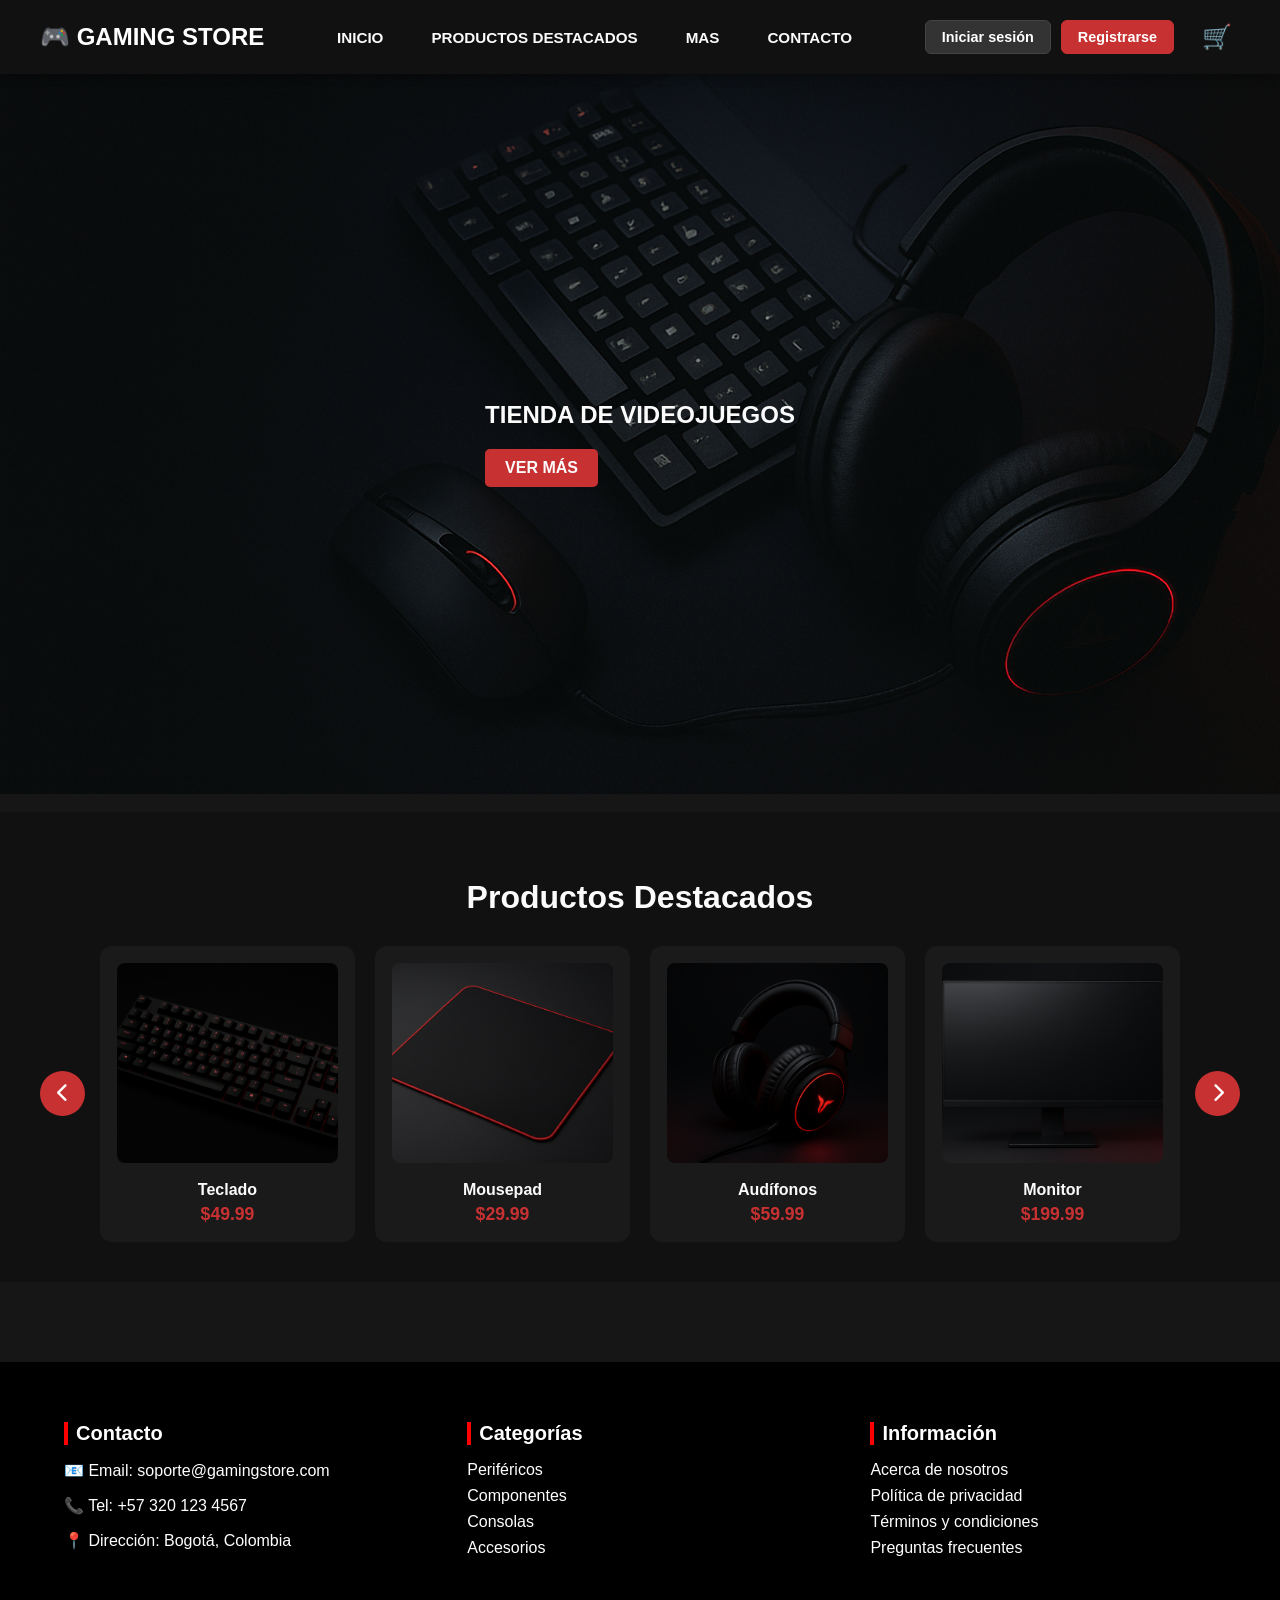
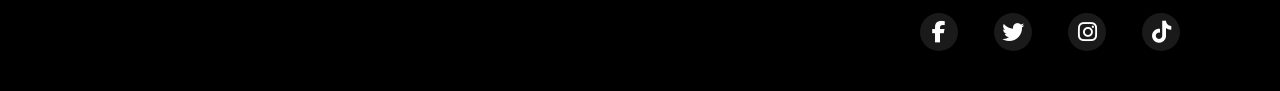
<file: index.html>
<!DOCTYPE html>
<html lang="es">
<head>
    <meta charset="UTF-8">
    <meta name="viewport" content="width=device-width, initial-scale=1.0">
    <title>GamingStore</title>

    <!-- FAVICON -->
    <link rel="icon" type="image/svg+xml" href="src/img/logo_gamer.svg">

    <!-- ICONOS -->
    <link rel="stylesheet" href="https://cdnjs.cloudflare.com/ajax/libs/font-awesome/6.5.0/css/all.min.css">

    <!-- CSS -->
    <link rel="stylesheet" href="src/css/style.css">
</head>


<body>

<!-- 🔵 HEADER GLOBAL -->
<header class="main-header">

  <!-- Logo -->
  <div class="logo">🎮 GAMING STORE</div>

  <!-- Botón menú hamburguesa -->
  <button class="menu-toggle" id="menuToggle">☰</button>

  <!-- Navegación -->
  <nav id="mainNav">
    <a href="index.html"><strong>INICIO</strong></a>
    <a href="index.html#productos"><strong>PRODUCTOS DESTACADOS</strong></a>
    <a href="ver_mas.html"><strong>MAS</strong></a>
    <a href="#pie"><strong>CONTACTO</strong></a>
  </nav>

  <!-- LADO DERECHO DEL HEADER -->
  <div class="header-icons">

    <!-- BOTONES LOGIN/REGISTER -->
    <div class="user-actions" id="authButtons">
      <a href="login.html" id="loginBtn" class="btn-login">Iniciar sesión</a>
      <a href="signup.html" id="registerBtn" class="btn-register">Registrarse</a>
    </div>

    <!-- ICONO DE USUARIO (cuando hay sesión) -->
    <div id="userIcon" class="user-icon" style="display:none;">
      <img src="src/img/usuario.png" alt="Usuario" id="userMenuBtn" title="Menú de usuario">

      <!-- MENÚ DESPLEGABLE -->
      <div id="userMenu" class="user-menu">
        <p id="userName">👤 Usuario</p>
        <a href="#" id="configuracionBtn">⚙️ Configuración</a>
        <a href="mis_compras.html" id="comprasBtn">🛒 Mis compras</a>
        <a href="favoritos.html" id="favoritosBtn">⭐ Favoritos</a>
        <hr>
        <a href="#" id="logoutBtn">🚪 Cerrar sesión</a>
      </div>
    </div>

    <!-- CARRITO -->
    <a href="carrito.html"><button class="btn-icon cart-icon">🛒</button></a>

  </div>
</header>

<!-- MODAL CONFIGURACIÓN -->
<div id="configModal" class="modal">
  <div class="modal-content">
    <h2>⚙️ Configuración de cuenta</h2>

    <div class="config-info">
      <p><strong>Nombre:</strong> <span id="confName"></span></p>
      <p><strong>Email:</strong> <span id="confEmail"></span></p>
      <p><strong>Estado:</strong> <span id="confStatus">Activo ✅</span></p>
    </div>

    <hr>

    <div class="config-actions">
      <button id="changePasswordBtn">🔒 Cambiar contraseña</button>
      <button id="closeConfigBtn">Cerrar</button>
    </div>
  </div>
</div>

<!-- MODAL CAMBIAR CONTRASEÑA (INDEPENDIENTE) -->
<div id="passwordModal" class="modal">
  <div class="modal-content password-box">
    <h2>🔒 Cambiar contraseña</h2>

    <label>Contraseña actual</label>
    <input type="password" id="oldPass">

    <label>Nueva contraseña</label>
    <input type="password" id="newPass">

    <label>Repetir nueva contraseña</label>
    <input type="password" id="repeatNewPass">

    <div class="config-actions">
      <button id="savePassBtn">Guardar</button>
      <button id="closePassBtn">Cancelar</button>
    </div>

  </div>
</div>


<!-- Banner -->
<section class="hero">
  <img src="src/img/banner.png" alt="Fondo tienda de videojuegos" class="hero-bg">
  <div class="hero-content">
    <h2>TIENDA DE VIDEOJUEGOS</h2>
    <a href="ver_mas.html" class="btn-rojo">VER MÁS</a>
  </div>
</section>

<br>

<section id="productos" class="carousel-section">
  <h2>Productos Destacados</h2>
  <div class="carousel-wrapper">
    <button class="carousel-arrow carousel-arrow-left" aria-label="Anterior">
      <i class="fas fa-chevron-left"></i>
    </button>
    <div class="carousel-container">
      <div class="carousel-slide">
        <a href="detalle.html?id=teclado" class="product-card">
          <img src="src/img/teclado.png" alt="Teclado">
          <p>Teclado</p>
          <span>$49.99</span>
        </a>
        <a href="detalle.html?id=mousepad" class="product-card">
          <img src="src/img/mousepad.png" alt="Mousepad">
          <p>Mousepad</p>
          <span>$29.99</span>
        </a>
        <a href="detalle.html?id=audifonos" class="product-card">
          <img src="src/img/audifonos.png" alt="Audífonos">
          <p>Audífonos</p>
          <span>$59.99</span>
        </a>
        <a href="detalle.html?id=monitor" class="product-card">
          <img src="src/img/monitor.png" alt="Monitor">
          <p>Monitor</p>
          <span>$199.99</span>
        </a>
      </div>
      <div class="carousel-slide">
        <a href="detalle.html?id=silla" class="product-card">
          <img src="src/img/silla.png" alt="Silla Gamer">
          <p>Silla Gamer</p>
          <span>$149.99</span>
        </a>
        <a href="detalle.html?id=mouse" class="product-card">
          <img src="src/img/mouse.png" alt="Mouse">
          <p>Mouse</p>
          <span>$9.99</span>
        </a>
        <a href="detalle.html?id=microfono" class="product-card">
          <img src="src/img/microfono.png" alt="Micrófono">
          <p>Micrófono</p>
          <span>$79.99</span>
        </a>
        <a href="detalle.html?id=webcam" class="product-card">
          <img src="src/img/webcam.png" alt="Webcam">
          <p>Webcam</p>
          <span>$69.99</span>
        </a>
      </div>
    </div>
    <button class="carousel-arrow carousel-arrow-right" aria-label="Siguiente">
      <i class="fas fa-chevron-right"></i>
    </button>
  </div>
</section>


<!-- Footer -->
<footer id="pie" class="footer">
  <div class="footer-container">

    <div class="footer-col">
      <h3>Contacto</h3>
      <p>📧 Email: soporte@gamingstore.com</p>
      <p>📞 Tel: +57 320 123 4567</p>
      <p>📍 Dirección: Bogotá, Colombia</p>
    </div>

    <div class="footer-col center">
      <h3>Categorías</h3>
      <ul>
        <li><a href="#">Periféricos</a></li>
        <li><a href="#">Componentes</a></li>
        <li><a href="#">Consolas</a></li>
        <li><a href="#">Accesorios</a></li>
      </ul>
    </div>

    <div class="footer-col right">
      <h3>Información</h3>
      <ul>
        <li><a href="#">Acerca de nosotros</a></li>
        <li><a href="#">Política de privacidad</a></li>
        <li><a href="#">Términos y condiciones</a></li>
        <li><a href="#">Preguntas frecuentes</a></li>
      </ul>
    </div>

  </div>

  <div class="footer-social">
    <a href="#"><i class="fab fa-facebook-f"></i></a>
    <a href="#"><i class="fab fa-twitter"></i></a>
    <a href="#"><i class="fab fa-instagram"></i></a>
    <a href="#"><i class="fab fa-tiktok"></i></a>
  </div>
</footer>

<!-- JS -->
<script src="src/js/validations.js"></script>
<script src="src/js/notifications.js"></script>
<script src="src/js/script.js"></script>
<script src="src/js/galeria.js"></script>
<script src="src/js/auth.js"></script>
<script src="src/js/favorito.js"></script>

</body>
</html>
</file>
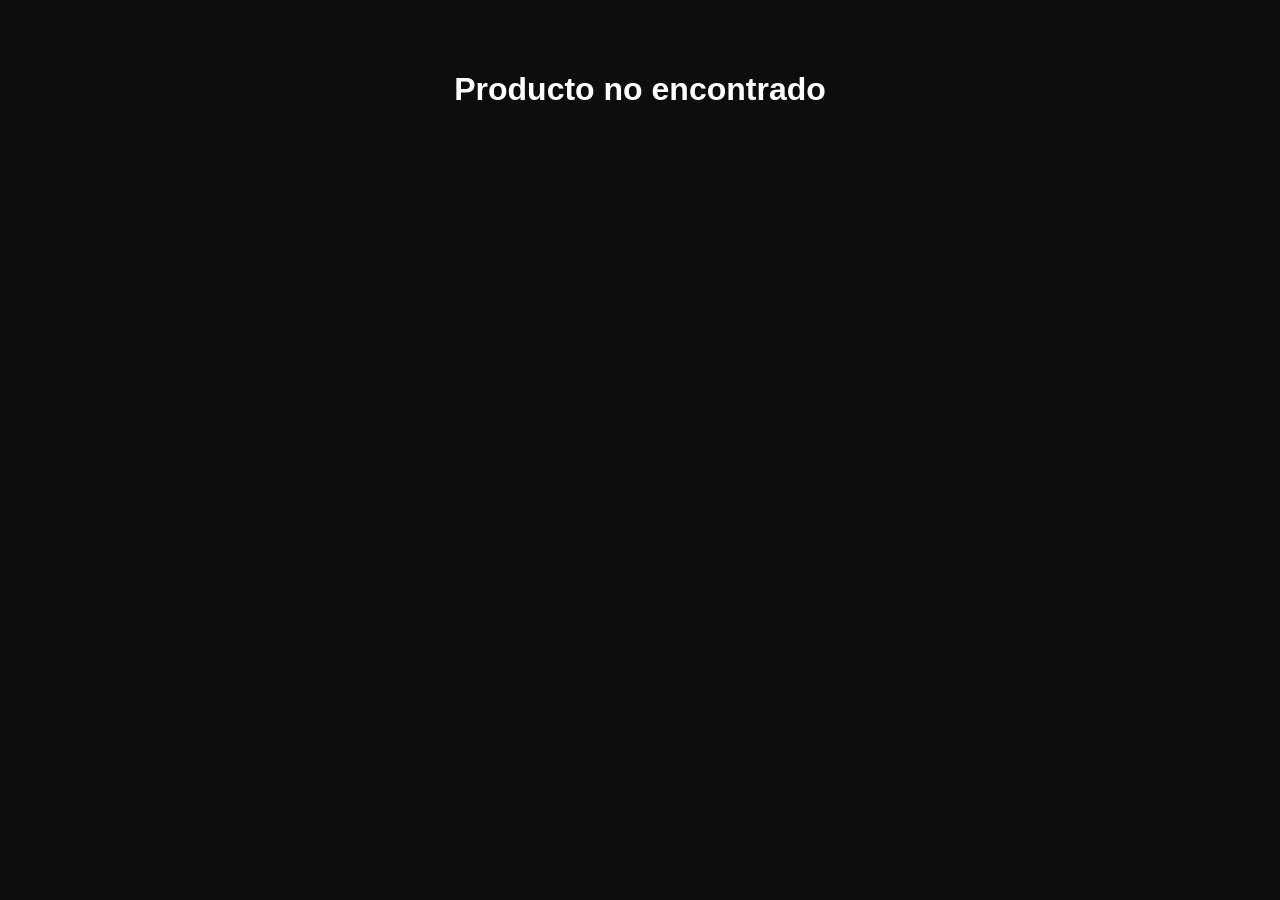
<file: detalle.html>
<!DOCTYPE html>
<html lang="es">
<head>
  <meta charset="UTF-8">
  <meta name="viewport" content="width=device-width, initial-scale=1.0">
  <title>Detalles del producto</title>
  <link rel="icon" type="image/svg+xml" href="src/img/logo_gamer.svg">
   <link rel="stylesheet" href="https://cdnjs.cloudflare.com/ajax/libs/font-awesome/6.5.0/css/all.min.css">
  <link rel="stylesheet" href="src/css/style.css">
  <link rel="stylesheet" href="src/css/detalle.css">
</head>
<body>

<header class="main-header">

  <!-- Logo -->
  <div class="logo">🎮 GAMING STORE</div>

  <!-- Botón menú hamburguesa -->
  <button class="menu-toggle" id="menuToggle">☰</button>

  <!-- Navegación -->
  <nav id="mainNav">
    <a href="index.html"><strong>INICIO</strong></a>
    <a href="index.html#productos"><strong>PRODUCTOS DESTACADOS</strong></a>
    <a href="ver_mas.html"><strong>MAS</strong></a>
    <a href="#pie"><strong>CONTACTO</strong></a>
  </nav>

  <!-- LADO DERECHO DEL HEADER -->
  <div class="header-icons">

    <!-- BOTONES LOGIN/REGISTER -->
    <div class="user-actions" id="authButtons">
      <a href="login.html" id="loginBtn" class="btn-login">Iniciar sesión</a>
      <a href="signup.html" id="registerBtn" class="btn-register">Registrarse</a>
    </div>

    <!-- ICONO DE USUARIO (cuando hay sesión) -->
    <div id="userIcon" class="user-icon" style="display:none;">
      <img src="src/img/usuario.png" alt="Usuario" id="userMenuBtn" title="Menú de usuario">

      <!-- MENÚ DESPLEGABLE -->
      <div id="userMenu" class="user-menu">
        <p id="userName">👤 Usuario</p>
        <a href="#" id="configuracionBtn">⚙️ Configuración</a>
        <a href="mis_compras.html" id="comprasBtn">🛒 Mis compras</a>
        <a href="favoritos.html" id="favoritosBtn">⭐ Favoritos</a>
        <hr>
        <a href="#" id="logoutBtn">🚪 Cerrar sesión</a>
      </div>
    </div>

    <!-- CARRITO -->
    <a href="carrito.html"><button class="btn-icon cart-icon">🛒</button></a>

  </div>
</header>

<!-- MODAL CONFIGURACIÓN -->
<div id="configModal" class="modal">
  <div class="modal-content">
    <h2>⚙️ Configuración de cuenta</h2>

    <div class="config-info">
      <p><strong>Nombre:</strong> <span id="confName"></span></p>
      <p><strong>Email:</strong> <span id="confEmail"></span></p>
      <p><strong>Estado:</strong> <span id="confStatus">Activo ✅</span></p>
    </div>

    <hr>

    <div class="config-actions">
      <button id="changePasswordBtn">🔒 Cambiar contraseña</button>
      <button id="closeConfigBtn">Cerrar</button>
    </div>
  </div>
</div>


</div>
<!-- MODAL CAMBIAR CONTRASEÑA (INDEPENDIENTE) -->
<div id="passwordModal" class="modal">
  <div class="modal-content password-box">
    <h2>🔒 Cambiar contraseña</h2>

    <label>Contraseña actual</label>
    <input type="password" id="oldPass">

    <label>Nueva contraseña</label>
    <input type="password" id="newPass">

    <label>Repetir nueva contraseña</label>
    <input type="password" id="repeatNewPass">

    <div class="config-actions">
      <button id="savePassBtn">Guardar</button>
      <button id="closePassBtn">Cancelar</button>
    </div>

  </div>
</div>



<!-- 🔥 NUEVO LAYOUT PROFESIONAL -->
<div class="detalle-layout">

  <!-- IMÁGENES -->
  <div class="detalle-img-area">
    <img id="producto-imagen" class="detalle-main-img">
  </div>

  <!-- INFO -->
  <div class="detalle-info-area">


    <button id="volverBtn" class="btn-volver">⬅ Volver</button>
    <!-- ⭐ BOTÓN FAVORITOS -->

    <button id="btnFavorito" class="btn-favorito">
    ⭐ Agregar a favoritos
    </button>

    <h1 id="producto-nombre" class="detalle-title"></h1>

    <p id="producto-precio" class="detalle-price"></p>

    <p id="producto-descripcion" class="detalle-desc"></p>

    <label for="color" class="label">
      Color 
      <span id="colorIndicator" class="color-indicator"></span>
    </label>
    <select id="color" class="color-selector">
      <option value="Negro">Negro</option>
      <option value="Rojo">Rojo</option>
      <option value="Azul">Azul</option>
      <option value="Morado">Morado</option>
    </select>

    <p class="envio">📦 Envío GRATIS a toda Colombia</p>

    <button id="adcarrito" class="btn-add-cart">
      Añadir al carrito 🛒
    </button>

  </div>
</div>

<!-- 🔻 SECCIONES INFERIORES -->
<section class="detalle-secciones">

<div class="sec-item">
  <h3>Descripción</h3>
  <p id="producto-descripcion-sec"></p>
</div>

  <div class="sec-item">
    <h3>Detalles</h3>
    <p>Materiales premium, diseño gamer y rendimiento óptimo.</p>
  </div>

  <div class="sec-item">
    <h3>Opiniones</h3>
    <p>⭐⭐⭐⭐☆ (234 valoraciones)</p>
  </div>
</section>
<!-- 🔥 RECOMENDADOS -->
<h2 class="reco-title">También te puede gustar</h2>

<div class="recomendados">

  <a href="detalle.html?id=monitor" class="reco-item">
    <img src="src/img/monitor.png" alt="Monitor">
    <p class="reco-nombre">Monitor Gamer</p>
    <span class="reco-precio">$199.99</span>
  </a>

  <a href="detalle.html?id=teclado" class="reco-item">
    <img src="src/img/teclado.png" alt="Teclado RGB">
    <p class="reco-nombre">Teclado RGB</p>
    <span class="reco-precio">$49.99</span>
  </a>

  <a href="detalle.html?id=audifonos" class="reco-item">
    <img src="src/img/audifonos.png" alt="Audífonos FX">
    <p class="reco-nombre">Audífonos FX</p>
    <span class="reco-precio">$59.99</span>
  </a>

</div>


<!-- Footer -->
<footer id="pie" class="footer">
  <div class="footer-container">

    <div class="footer-col">
      <h3>Contacto</h3>
      <p>📧 Email: soporte@gamingstore.com</p>
      <p>📞 Tel: +57 320 123 4567</p>
      <p>📍 Dirección: Bogotá, Colombia</p>
    </div>

    <div class="footer-col center">
      <h3>Categorías</h3>
      <ul>
        <li><a href="#">Periféricos</a></li>
        <li><a href="#">Componentes</a></li>
        <li><a href="#">Consolas</a></li>
        <li><a href="#">Accesorios</a></li>
      </ul>
    </div>

    <div class="footer-col right">
      <h3>Información</h3>
      <ul>
        <li><a href="#">Acerca de nosotros</a></li>
        <li><a href="#">Política de privacidad</a></li>
        <li><a href="#">Términos y condiciones</a></li>
        <li><a href="#">Preguntas frecuentes</a></li>
      </ul>
    </div>

  </div>

  <div class="footer-social">
    <a href="#"><i class="fab fa-facebook-f"></i></a>
    <a href="#"><i class="fab fa-twitter"></i></a>
    <a href="#"><i class="fab fa-instagram"></i></a>
    <a href="#"><i class="fab fa-tiktok"></i></a>
  </div>
</footer>
<script src="src/js/script.js"></script>
<script src="src/js/auth.js"></script>
<script src="src/js/detalle.js"></script>
<script src="src/js/favorito.js"></script>

</body>
</html>
</file>
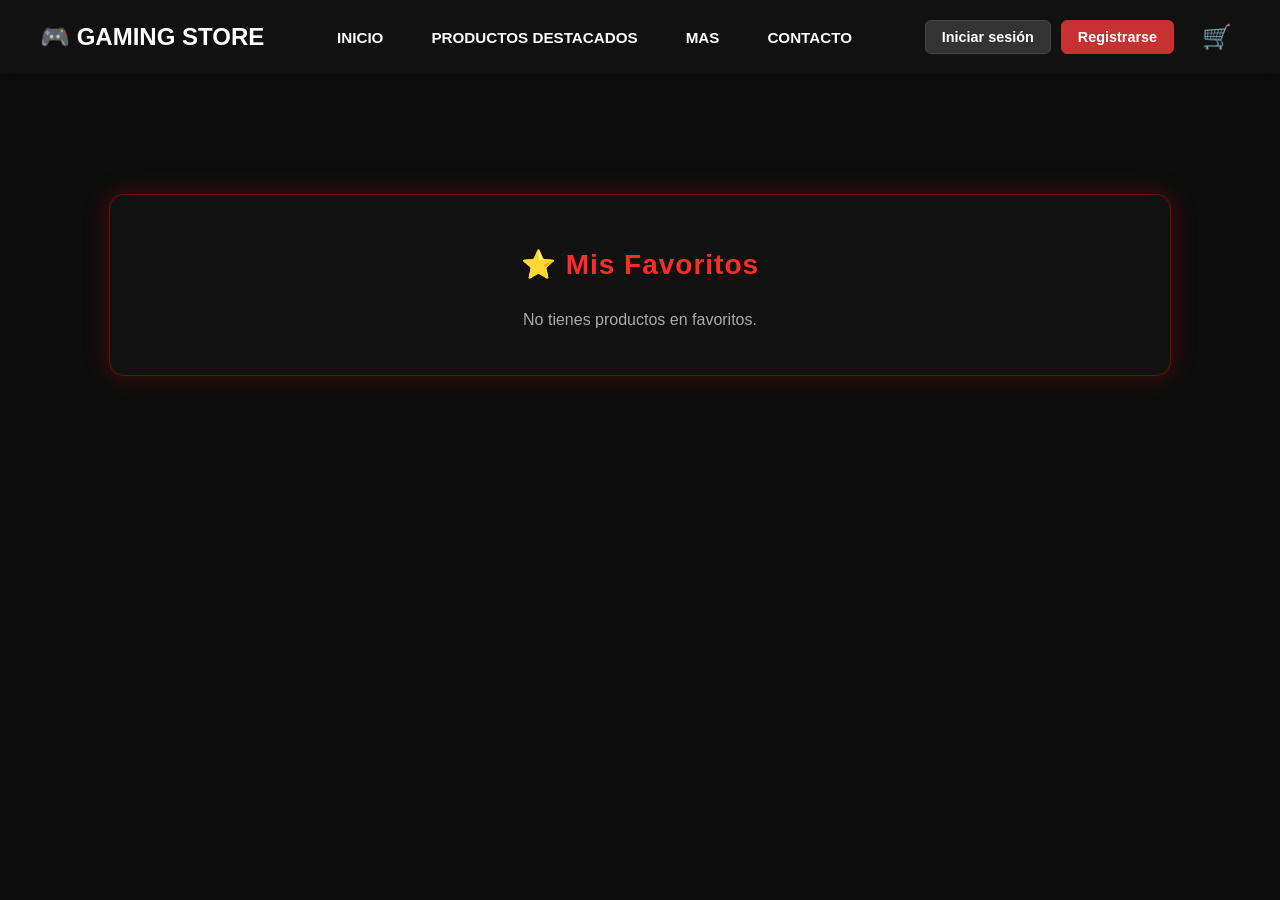
<file: favoritos.html>
<!DOCTYPE html>
<html lang="es">
<head>
    <meta charset="UTF-8">
    <meta name="viewport" content="width=device-width, initial-scale=1.0">
    <title>Favoritos</title>
    <link rel="icon" type="image/svg+xml" href="src/img/logo_gamer.svg">
    <link rel="stylesheet" href="src/css/style.css">
    <link rel="stylesheet" href="src/css/favorito.css">
</head>
<body>
<header class="main-header">

  <!-- Logo -->
  <div class="logo">🎮 GAMING STORE</div>

  <!-- Botón menú hamburguesa -->
  <button class="menu-toggle" id="menuToggle">☰</button>

  <!-- Navegación -->
  <nav id="mainNav">
    <a href="index.html"><strong>INICIO</strong></a>
    <a href="index.html#productos"><strong>PRODUCTOS DESTACADOS</strong></a>
    <a href="ver_mas.html"><strong>MAS</strong></a>
    <a href="#pie"><strong>CONTACTO</strong></a>
  </nav>

  <!-- LADO DERECHO DEL HEADER -->
  <div class="header-icons">

    <!-- BOTONES LOGIN/REGISTER -->
    <div class="user-actions" id="authButtons">
      <a href="login.html" id="loginBtn" class="btn-login">Iniciar sesión</a>
      <a href="signup.html" id="registerBtn" class="btn-register">Registrarse</a>
    </div>

    <!-- ICONO DE USUARIO (cuando hay sesión) -->
    <div id="userIcon" class="user-icon" style="display:none;">
      <img src="src/img/usuario.png" alt="Usuario" id="userMenuBtn" title="Menú de usuario">

      <!-- MENÚ DESPLEGABLE -->
      <div id="userMenu" class="user-menu">
        <p id="userName">👤 Usuario</p>
        <a href="#" id="configuracionBtn">⚙️ Configuración</a>
        <a href="mis_compras.html" id="comprasBtn">🛒 Mis compras</a>
        <a href="favoritos.html" id="favoritosBtn">⭐ Favoritos</a>
        <hr>
        <a href="#" id="logoutBtn">🚪 Cerrar sesión</a>
      </div>
    </div>

    <!-- CARRITO -->
    <a href="carrito.html"><button class="btn-icon cart-icon">🛒</button></a>

  </div>
</header>

<!-- MODAL CONFIGURACIÓN -->
<div id="configModal" class="modal">
  <div class="modal-content">
    <h2>⚙️ Configuración de cuenta</h2>

    <div class="config-info">
      <p><strong>Nombre:</strong> <span id="confName"></span></p>
      <p><strong>Email:</strong> <span id="confEmail"></span></p>
      <p><strong>Estado:</strong> <span id="confStatus">Activo ✅</span></p>
    </div>

    <hr>

    <div class="config-actions">
      <button id="changePasswordBtn">🔒 Cambiar contraseña</button>
      <button id="closeConfigBtn">Cerrar</button>
    </div>
  </div>
</div>

<!-- MODAL CAMBIAR CONTRASEÑA (INDEPENDIENTE) -->
<div id="passwordModal" class="modal">
  <div class="modal-content password-box">
    <h2>🔒 Cambiar contraseña</h2>

    <label>Contraseña actual</label>
    <input type="password" id="oldPass">

    <label>Nueva contraseña</label>
    <input type="password" id="newPass">

    <label>Repetir nueva contraseña</label>
    <input type="password" id="repeatNewPass">

    <div class="config-actions">
      <button id="savePassBtn">Guardar</button>
      <button id="closePassBtn">Cancelar</button>
    </div>

  </div>
</div>




<div class="favoritos">
    <h2>⭐ Mis Favoritos</h2>
    <div id="listaFavoritos"></div>
</div>
    <script src="src/js/script.js"></script>
    <script src="src/js/auth.js"></script>
    <script src="src/js/favoritos_lista.js"></script>
    <script src="src/js/favorito.js"></script>
</body>
</html>
</file>
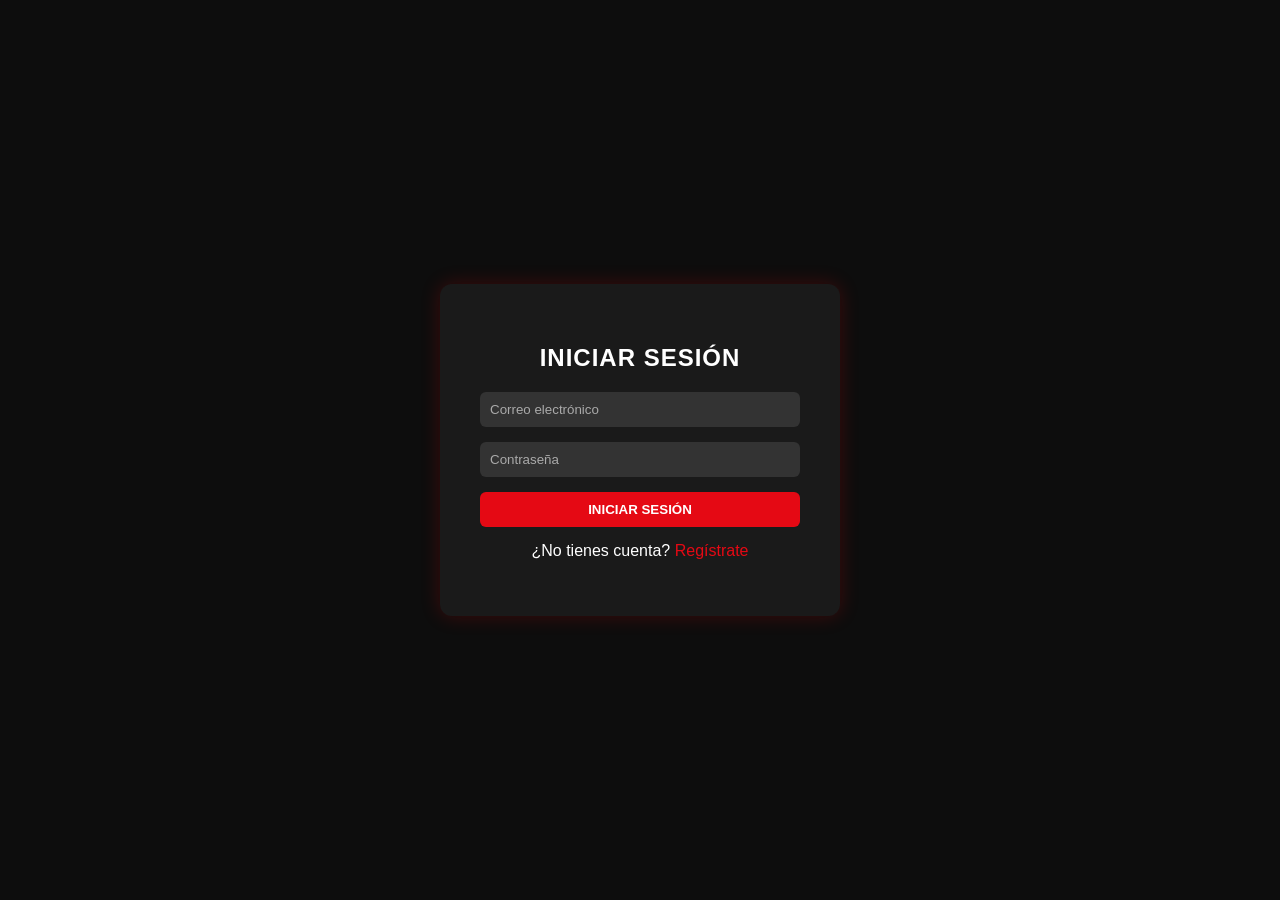
<file: login.html>
<!DOCTYPE html>
<html lang="es">
<head>
  <meta charset="UTF-8" />
  <meta name="viewport" content="width=device-width, initial-scale=1.0" />
  <title>Iniciar Sesión - Gaming Store</title>
  <link rel="stylesheet" href="src/css/style.css" />
</head>

<body class="auth-page">

  <div class="auth-container">
    <h2>INICIAR SESIÓN</h2>

    <form id="loginForm" novalidate>
      <input type="email" id="loginEmail" name="email" placeholder="Correo electrónico" required />
      <input type="password" id="loginPassword" name="password" placeholder="Contraseña" required />

      <button type="submit" class="btn-rojo">INICIAR SESIÓN</button>
    </form>

    <p>¿No tienes cuenta? <a href="signup.html">Regístrate</a></p>
  </div>

  <script src="src/js/validations.js"></script>
  <script src="src/js/notifications.js"></script>
  <script src="src/js/auth.js"></script>
</body>
</html>
</file>
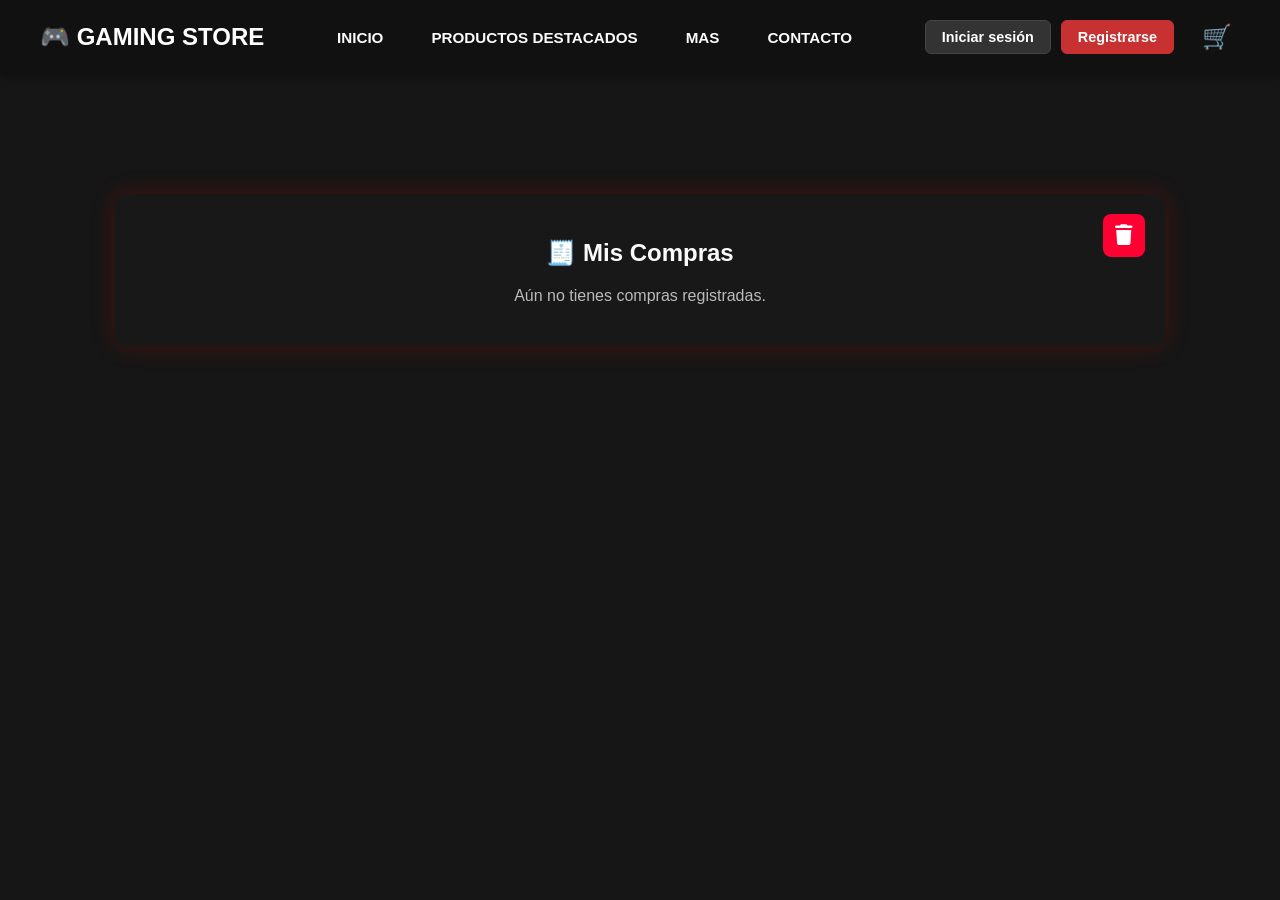
<file: mis_compras.html>
<!DOCTYPE html>
<html lang="es">
<head>
  <meta charset="UTF-8">
  <meta name="viewport" content="width=device-width, initial-scale=1.0">
  <title>🧾 Mis Compras</title>
  <link rel="icon" type="image/svg+xml" href="src/img/logo_gamer.svg">
  <link rel="stylesheet" href="https://cdnjs.cloudflare.com/ajax/libs/font-awesome/6.0.0/css/all.min.css">
  <link rel="stylesheet" href="src/css/mis_compras.css">
  <link rel="stylesheet" href="src/css/style.css">
</head>
<body>
<header class="main-header">

  <!-- Logo -->
  <div class="logo">🎮 GAMING STORE</div>

  <!-- Botón menú hamburguesa -->
  <button class="menu-toggle" id="menuToggle">☰</button>

  <!-- Navegación -->
  <nav id="mainNav">
    <a href="index.html"><strong>INICIO</strong></a>
    <a href="index.html#productos"><strong>PRODUCTOS DESTACADOS</strong></a>
    <a href="ver_mas.html"><strong>MAS</strong></a>
    <a href="#pie"><strong>CONTACTO</strong></a>
  </nav>

  <!-- LADO DERECHO DEL HEADER -->
  <div class="header-icons">

    <!-- BOTONES LOGIN/REGISTER -->
    <div class="user-actions" id="authButtons">
      <a href="login.html" id="loginBtn" class="btn-login">Iniciar sesión</a>
      <a href="signup.html" id="registerBtn" class="btn-register">Registrarse</a>
    </div>

    <!-- ICONO DE USUARIO (cuando hay sesión) -->
    <div id="userIcon" class="user-icon" style="display:none;">
      <img src="src/img/usuario.png" alt="Usuario" id="userMenuBtn" title="Menú de usuario">

      <!-- MENÚ DESPLEGABLE -->
      <div id="userMenu" class="user-menu">
        <p id="userName">👤 Usuario</p>
        <a href="#" id="configuracionBtn">⚙️ Configuración</a>
        <a href="mis_compras.html" id="comprasBtn">🛒 Mis compras</a>
        <a href="favoritos.html" id="favoritosBtn">⭐ Favoritos</a>
        <hr>
        <a href="#" id="logoutBtn">🚪 Cerrar sesión</a>
      </div>
    </div>

    <!-- CARRITO -->
    <a href="carrito.html"><button class="btn-icon cart-icon">🛒</button></a>

  </div>
</header>

<!-- MODAL CONFIGURACIÓN -->
<div id="configModal" class="modal">
  <div class="modal-content">
    <h2>⚙️ Configuración de cuenta</h2>

    <div class="config-info">
      <p><strong>Nombre:</strong> <span id="confName"></span></p>
      <p><strong>Email:</strong> <span id="confEmail"></span></p>
      <p><strong>Estado:</strong> <span id="confStatus">Activo ✅</span></p>
    </div>

    <hr>

    <div class="config-actions">
      <button id="changePasswordBtn">🔒 Cambiar contraseña</button>
      <button id="closeConfigBtn">Cerrar</button>
    </div>
  </div>
</div>

<!-- MODAL CAMBIAR CONTRASEÑA (INDEPENDIENTE) -->
<div id="passwordModal" class="modal">
  <div class="modal-content password-box">
    <h2>🔒 Cambiar contraseña</h2>

    <label>Contraseña actual</label>
    <input type="password" id="oldPass">

    <label>Nueva contraseña</label>
    <input type="password" id="newPass">

    <label>Repetir nueva contraseña</label>
    <input type="password" id="repeatNewPass">

    <div class="config-actions">
      <button id="savePassBtn">Guardar</button>
      <button id="closePassBtn">Cancelar</button>
    </div>

  </div>
</div>




<section class="compras">
  <h2>🧾 Mis Compras</h2>

  <!-- 🗑 BOTÓN ELIMINAR HISTORIAL -->
  <button id="btn-borrar-compras" class="btn-borrar">
    <i class="fas fa-trash"></i>
  </button>

  <div id="lista-compras"></div>
</section>


<script src="src/js/script.js"></script>
<script src="src/js/mis_compras.js"></script>
<script src="src/js/auth.js"></script>

</body>
</html>
</file>
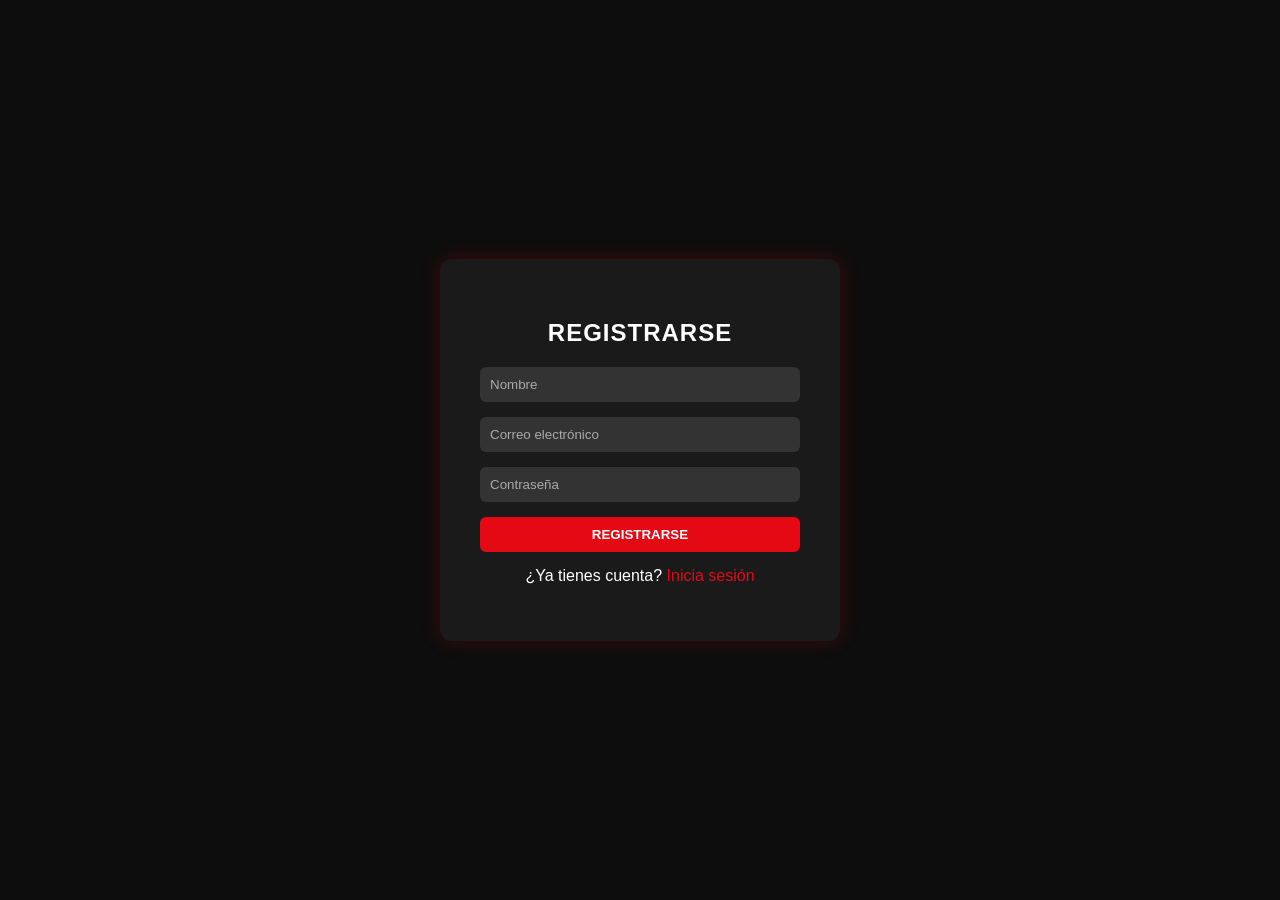
<file: signup.html>
<!DOCTYPE html>
<html lang="es">
<head>
  <meta charset="UTF-8" />
  <meta name="viewport" content="width=device-width, initial-scale=1.0" />
  <title>Registrarse - Gaming Store</title>
  <link rel="stylesheet" href="src/css/style.css" />
</head>

<body class="auth-page">

  <div class="auth-container">
    <h2>REGISTRARSE</h2>

    <form id="registerForm" novalidate>
      <input type="text" id="registerName" name="name" placeholder="Nombre" required />
      <input type="email" id="registerEmail" name="email" placeholder="Correo electrónico" required />
      <input type="password" id="registerPassword" name="password" placeholder="Contraseña" required />

      <button type="submit" class="btn-rojo">REGISTRARSE</button>
    </form>

    <p>¿Ya tienes cuenta? <a href="login.html">Inicia sesión</a></p>
  </div>

  <script src="src/js/validations.js"></script>
  <script src="src/js/notifications.js"></script>
  <script src="src/js/auth.js"></script>
</body>
</html>
</file>
<file: src/css/style.css>
/* Colores base */
:root {
  --rojo: #c83132;
  --gris-fondo: #161616;
  --texto-blanco: #fbfbfc;
  --texto-gris: #3d3d3c;
  --cuadro-blanco: #f5f5f6;
}

body {
  margin: 0;
  font-family: Arial, Helvetica, sans-serif;
  background-color: var(--gris-fondo);
  color: var(--texto-blanco);
}

/* Header */
header {
  display: flex;
  justify-content: space-between;
  align-items: center;
  padding: 15px 40px;
  background-color: #111;
  color: #fff;
  position: sticky;
  top: 0;
  z-index: 1000;
  box-shadow: 0 2px 10px rgba(0, 0, 0, 0.3);
  gap: 20px;
}

.logo {
  font-size: 1.5rem;
  font-weight: bold;
  white-space: nowrap;
  flex-shrink: 0;
  cursor: pointer;
  transition: color 0.3s;
}

.logo:hover {
  color: var(--rojo);
}

/* Navegación */
nav {
  display: flex;
  align-items: center;
  gap: 1.5rem;
  flex: 1;
  justify-content: center;
  flex-wrap: nowrap;
}

nav a {
  color: var(--texto-blanco);
  text-decoration: none;
  font-weight: 520;
  font-size: 0.95rem;
  padding: 8px 12px;
  border-radius: 6px;
  transition: all 0.3s ease;
  white-space: nowrap;
  position: relative;
}

nav a::after {
  content: '';
  position: absolute;
  bottom: 0;
  left: 50%;
  width: 0;
  height: 2px;
  background-color: var(--rojo);
  transition: all 0.3s ease;
  transform: translateX(-50%);
}

nav a:hover {
  color: var(--rojo);
  background-color: rgba(200, 49, 50, 0.1);
}

nav a:hover::after {
  width: 80%;
}

nav a strong {
  font-weight: 600;
}

/* Banner */
.hero {
  position: relative;
  width: 100%;
  height: 80vh;
  display: flex;
  justify-content: center;
  align-items: center;
  text-align: left;
  color: #fbfbfc;
  overflow: hidden;
}

.hero-bg {
  position: absolute;
  width: 100%;
  height: 100%;
  object-fit: cover;
  z-index: 0;
  filter: brightness(1.2);
}

.hero-content {
  position: relative;
  z-index: 1;
  max-width: 600px;
}

.btn-rojo {
  background-color: #c83132;
  color: #fbfbfc;
  padding: 10px 20px;
  border: none;
  text-decoration: none;
  font-weight: bold;
  border-radius: 5px;
  display: inline-block;
  transition: background 0.3s;
}

.btn-rojo:hover {
  background-color: #a82626;
}

/* ====== Header icons ====== */
.header-icons {
  display: flex;
  align-items: center;
  gap: 12px;
  margin-left: auto;
  flex-shrink: 0;
}

.btn-icon {
  background-color: transparent;
  border: none;
  color: #fff;
  font-size: 1.5rem;
  cursor: pointer;
  transition: all 0.3s ease;
  padding: 8px;
  border-radius: 8px;
}

.btn-icon:hover {
  background-color: rgba(255, 255, 255, 0.15);
  transform: scale(1.1);
}

/* === Icono de usuario (visible tras iniciar sesión) === */
.user-icon {
  display: none;/* oculto por defecto */
  position: relative;
  margin-right: 0px;
  cursor: pointer;

}

.user-icon img {
  width: 38px;
  height: 38px;
  border-radius: 50%;
  transition: transform 0.2s ease, box-shadow 0.2s ease;
  cursor: pointer;
  border: 2px solid transparent;
  object-fit: cover;
}



.user-icon img:hover {
  transform: scale(1.05);
  box-shadow: 0 0 12px rgba(200, 49, 50, 0.5);
  border-color: rgba(200, 49, 50, 0.5);
}




/* ====== BOTONES LOGIN & REGISTER ====== */
.user-actions {
  display: flex;
  align-items: center;
  gap: 10px;
  flex-shrink: 0;
}

.user-actions a {
  text-decoration: none;
  padding: 8px 16px;
  border-radius: 6px;
  font-weight: 600;
  color: white;
  transition: all 0.3s ease;
  font-size: 0.9rem;
  white-space: nowrap;
  display: inline-block;
}

.btn-login {
  background-color: #333;
  border: 1px solid #444;
}

.btn-login:hover {
  background-color: #444;
  border-color: #555;
  transform: translateY(-1px);
  box-shadow: 0 2px 8px rgba(0, 0, 0, 0.3);
}

.btn-register {
  background-color: #c83132;
  border: 1px solid #c83132;
}

.btn-register:hover {
  background-color: #a82626;
  border-color: #a82626;
  transform: translateY(-1px);
  box-shadow: 0 2px 8px rgba(200, 49, 50, 0.4);
}

/* ====== LOGIN & REGISTER ====== */
.auth-page {
  background-color: #0d0d0d;
  display: flex;
  justify-content: center;
  align-items: center;
  height: 100vh;
  color: #fff;
  font-family: 'Poppins', sans-serif;
}

.auth-container {
  background-color: #1a1a1a;
  padding: 40px;
  border-radius: 12px;
  box-shadow: 0 0 20px rgba(255, 0, 0, 0.2);
  width: 320px;
  max-width: 90%;
  text-align: center;
}

.auth-container h2 {
  margin-bottom: 20px;
  color: #fff;
  letter-spacing: 1px;
}

.auth-container form {
  display: flex;
  flex-direction: column;
  gap: 15px;
}

.auth-container input {
  padding: 10px;
  border: none;
  border-radius: 6px;
  background-color: #333;
  color: #fff;
}

.auth-container input::placeholder {
  color: #aaa;
}

.auth-container .btn-rojo {
  background-color: #e50914;
  border: none;
  padding: 10px;
  border-radius: 6px;
  cursor: pointer;
  color: #fff;
  font-weight: bold;
  transition: background 0.3s;
}

.auth-container .btn-rojo:hover {
  background-color: #b00610;
}

.auth-container p {
  margin-top: 15px;
}

.auth-container a {
  color: #e50914;
  text-decoration: none;
}

.auth-container a:hover {
  text-decoration: underline;
}


/* ====== Menú desplegable del usuario ====== */
.user-menu {
  display: none;
  position: absolute;
  right: 0;
  top: 55px;
  background-color: #1a1a1a;
  border: 1px solid #333;
  border-radius: 12px;
  padding: 8px 0;
  width: 200px;
  box-shadow: 0 4px 20px rgba(0, 0, 0, 0.5);
  z-index: 1001;
  animation: fadeIn 0.2s ease;
  overflow: hidden;
}

.user-menu p {
  margin: 0;
  padding: 12px 16px;
  color: #fff;
  font-weight: 600;
  font-size: 0.95rem;
  border-bottom: 1px solid #2a2a2a;
  background-color: rgba(200, 49, 50, 0.1);
}

.user-menu a {
  display: block;
  color: #e0e0e0;
  text-decoration: none;
  padding: 12px 16px;
  border-radius: 0;
  transition: all 0.2s ease;
  font-size: 0.9rem;
}

.user-menu a:hover {
  background-color: rgba(200, 49, 50, 0.2);
  color: #fff;
  padding-left: 20px;
}

.user-menu hr {
  border: none;
  border-top: 1px solid #2a2a2a;
  margin: 4px 0;
}

.user-menu a:last-child {
  color: #ff6b6b;
}

.user-menu a:last-child:hover {
  background-color: rgba(200, 49, 50, 0.3);
  color: #ff4444;
}

/* Animación sutil al aparecer */
@keyframes fadeIn {
  from { opacity: 0; transform: translateY(-5px); }
  to { opacity: 1; transform: translateY(0); }
}
.config-modal {
  position: fixed;
  top: 0;
  left: 0;
  width: 100%;
  height: 100%;
  background: rgba(0,0,0,0.5);
  display: flex;
  justify-content: center;
  align-items: center;
  z-index: 2000;
}

.config-content {
  background: white;
  padding: 25px;
  border-radius: 15px;
  text-align: center;
  width: 300px;
  box-shadow: 0 5px 15px rgba(0,0,0,0.3);
}

.config-content button {
  margin-top: 15px;
  padding: 8px 15px;
  border: none;
  background: #007bff;
  color: white;
  border-radius: 8px;
  cursor: pointer;
}

.config-content button:hover {
  background: #0056b3;
}
/* ========== MODALES (CONFIGURACIÓN + CAMBIO DE CONTRASEÑA) ========== */

.modal {
  display: none;                   /* Oculto hasta ser activado */
  position: fixed;
  top: 0;
  left: 0;
  width: 100%;
  height: 100%;
  background: rgba(0,0,0,0.7);
  justify-content: center;
  align-items: center;
  z-index: 3000;
}

.modal.active {
  display: flex;
}

/* Contenedor del modal */
.modal-content {
  background: #fbfbfc;
  color: #3d3d3c;
  border-top: 5px solid #c83132;
  padding: 25px;
  width: 330px;
  max-width: 90%;
  border-radius: 12px;
  text-align: center;
  animation: fadeIn 0.3s ease;
  box-shadow: 0 8px 24px rgba(0, 0, 0, 0.4);
  max-height: 90vh;
  overflow-y: auto;
}

.modal-content h2 {
  color: #c83132;
  margin-bottom: 15px;
  font-size: 1.5rem;
}

.modal-content label {
  display: block;
  text-align: left;
  margin: 12px 0 5px 0;
  font-weight: bold;
  color: #3d3d3c;
}

.modal-content input {
  width: 100%;
  padding: 10px;
  margin: 0 0 8px 0;
  border-radius: 6px;
  border: 1px solid #ccc;
  box-sizing: border-box;
  font-size: 0.95rem;
}

.modal-content input:focus {
  outline: none;
  border-color: #c83132;
  box-shadow: 0 0 0 2px rgba(200, 49, 50, 0.2);
}

.modal-content button {
  background-color: #c83132;
  color: white;
  border: none;
  padding: 10px 18px;
  border-radius: 6px;
  margin-top: 10px;
  cursor: pointer;
  font-weight: bold;
  transition: background-color 0.3s;
}

.modal-content button:hover {
  background-color: #a12224;
}

.modal-content button:active {
  transform: scale(0.98);
}

.config-info {
  text-align: left;
  margin: 15px 0;
  padding: 15px;
  background: #f0f0f0;
  border-radius: 8px;
}

.config-info p {
  margin: 8px 0;
  color: #3d3d3c;
}

.config-info strong {
  color: #c83132;
}

.config-actions {
  display: flex;
  gap: 10px;
  justify-content: center;
  margin-top: 15px;
  flex-wrap: wrap;
}

.password-box {
  width: 380px;
  max-width: 95%;
}


/* Carrito (para mantenerlo alineado con el resto) */
.cart-icon {
  margin-left: 8px; /* separa un poco del icono de usuario */
  cursor: pointer;
  transition: transform 0.2s ease;
}

.cart-icon:hover {
  transform: scale(1.1);
}

/* ====== CARRUSEL DE PRODUCTOS DESTACADOS ====== */
.carousel-section {
  text-align: center;
  padding: 40px 20px;
  background-color: #111;
  color: white;
}

.carousel-section h2 {
  margin-bottom: 30px;
  font-size: 2rem;
  color: var(--texto-blanco);
}

.carousel-wrapper {
  position: relative;
  max-width: 1200px;
  margin: 0 auto;
  display: flex;
  align-items: center;
  gap: 15px;
}

.carousel-container {
  position: relative;
  width: 100%;
  overflow: hidden;
  border-radius: 12px;
}

.carousel-slide {
  display: grid;
  grid-template-columns: repeat(4, 1fr);
  gap: 20px;
  transition: transform 0.5s ease;
  width: 100%;
}

.carousel-slide.active {
  display: grid;
}

.carousel-slide:not(.active) {
  display: none;
}

.product-card {
  background-color: #1a1a1a;
  border-radius: 12px;
  padding: 15px;
  text-decoration: none;
  color: var(--texto-blanco);
  transition: all 0.3s ease;
  display: flex;
  flex-direction: column;
  align-items: center;
  border: 2px solid transparent;
}

.product-card:hover {
  transform: translateY(-5px);
  border-color: var(--rojo);
  box-shadow: 0 5px 20px rgba(200, 49, 50, 0.3);
}

.product-card img {
  width: 100%;
  height: 200px;
  object-fit: cover;
  border-radius: 8px;
  margin-bottom: 10px;
  background-color: #2a2a2a;
}

.product-card p {
  margin: 8px 0 5px;
  font-weight: bold;
  font-size: 1rem;
}

.product-card span {
  color: var(--rojo);
  font-size: 1.1rem;
  font-weight: 600;
}

.carousel-arrow {
  background-color: var(--rojo);
  color: white;
  border: none;
  width: 45px;
  height: 45px;
  border-radius: 50%;
  cursor: pointer;
  display: flex;
  align-items: center;
  justify-content: center;
  font-size: 1.2rem;
  transition: all 0.3s ease;
  flex-shrink: 0;
  z-index: 10;
}

.carousel-arrow:hover {
  background-color: #a82626;
  transform: scale(1.1);
  box-shadow: 0 4px 15px rgba(200, 49, 50, 0.4);
}

.carousel-arrow:active {
  transform: scale(0.95);
}

.carousel-arrow-left {
  order: 1;
}

.carousel-container {
  order: 2;
  flex: 1;
}

.carousel-arrow-right {
  order: 3;
}

/* Responsive - Tablet */
@media (max-width: 1024px) {
  .carousel-slide {
    grid-template-columns: repeat(3, 1fr);
    gap: 15px;
  }

  .product-card img {
    height: 180px;
  }
}

/* Responsive - Móvil grande */
@media (max-width: 768px) {
  .carousel-section {
    padding: 30px 15px;
  }

  .carousel-section h2 {
    font-size: 1.5rem;
    margin-bottom: 20px;
  }

  .carousel-wrapper {
    gap: 10px;
  }

  .carousel-slide {
    grid-template-columns: repeat(2, 1fr);
    gap: 12px;
  }

  .product-card {
    padding: 12px;
  }

  .product-card img {
    height: 150px;
  }

  .carousel-arrow {
    width: 40px;
    height: 40px;
    font-size: 1rem;
  }
}

/* Responsive - Móvil pequeño */
@media (max-width: 480px) {
  .carousel-section {
    padding: 25px 10px;
  }

  .carousel-section h2 {
    font-size: 1.3rem;
  }

  .carousel-wrapper {
    gap: 8px;
  }

  .carousel-slide {
    grid-template-columns: 1fr;
    gap: 15px;
  }

  .product-card img {
    height: 200px;
  }

  .carousel-arrow {
    width: 35px;
    height: 35px;
    font-size: 0.9rem;
  }
}

/* ============================
   FOOTER GLOBAL
============================ */
.footer {
  background: #000;
  padding: 40px 0;
  color: #fff;
  margin-top: 80px;
}

.footer-container {
  width: 90%;
  max-width: 1200px;
  margin: auto;
  display: flex;
  justify-content: space-between;
  flex-wrap: wrap;
}

.footer-col {
  width: 30%;
  min-width: 250px;
  margin-bottom: 20px;
}

.footer-col h3 {
  margin-bottom: 15px;
  font-size: 20px;
  border-left: 4px solid red;
  padding-left: 8px;
}

.footer-col ul {
  list-style: none;
  padding: 0;
}

.footer-col ul li {
  margin: 8px 0;
}

.footer-col ul li a {
  color: #fff;
  text-decoration: none;
  transition: 0.3s;
}

.footer-col ul li a:hover {
  color: red;
}

/* Redessss */
.footer-social {
  margin-top: 20px;
  text-align: center;
}

.footer-social a {
  margin: 0 10px;
  font-size: 22px;
  color: #fff;
  text-decoration: none;
  transition: 0.3s;
}

.footer-social a:hover {
  color: red;
}


/* Redes sociales */
.footer-social {
  display: flex;
  justify-content: flex-end;
  gap: 16px;
  margin: 20px auto 0;
  max-width: 1100px;
  padding: 0 40px;
}

.footer-social a {
  color: #fff;
  background-color: #1a1a1a;
  border-radius: 50%;
  width: 38px;
  height: 38px;
  display: flex;
  justify-content: center;
  align-items: center;
  transition: 0.3s;
}

.footer-social a:hover {
  background-color: #ff4747;
  transform: scale(1.1);
}

/* ====== RESPONSIVE GENERAL ====== */
/* Tablet grande y desktop pequeño */
@media (max-width: 1200px) {
  .footer-container {
    padding: 0 20px;
  }
}

/* Tablet */
@media (max-width: 1024px) {
  header {
    padding: 15px 25px;
    gap: 15px;
  }

  nav {
    gap: 1rem;
  }

  nav a {
    font-size: 0.9rem;
    padding: 6px 10px;
  }

  .logo {
    font-size: 1.3rem;
  }

  .user-actions a {
    padding: 7px 14px;
    font-size: 0.85rem;
  }

  .hero {
    height: 70vh;
  }

  .hero-content {
    max-width: 500px;
    padding: 0 20px;
  }

  .modal-content {
    width: 400px;
  }
}

/* ====== MENÚ HAMBURGUESA ====== */
.menu-toggle {
  display: none;
  background: rgba(255, 255, 255, 0.1);
  border: 1px solid rgba(255, 255, 255, 0.2);
  border-radius: 6px;
  color: #fff;
  font-size: 1.5rem;
  cursor: pointer;
  padding: 8px 12px;
  transition: all 0.3s ease;
  flex-shrink: 0;
}

.menu-toggle:hover {
  background: rgba(255, 255, 255, 0.15);
  border-color: rgba(200, 49, 50, 0.5);
  transform: scale(1.05);
}

/* ====== RESPONSIVE HEADER ====== */
/* Ya está incluido en los media queries principales */

/* Tablet pequeña y móvil grande */
@media (max-width: 768px) {
  header {
    padding: 12px 20px;
    flex-wrap: wrap;
  }

  .menu-toggle {
    display: block;
    order: 2;
  }

  .logo {
    font-size: 1.2rem;
    order: 1;
    flex: 1;
  }

  .header-icons {
    order: 3;
    gap: 8px;
    margin-left: auto;
  }

  /* Overlay para el menú móvil */
  .nav-overlay {
    position: fixed;
    top: 0;
    left: 0;
    width: 100vw;
    height: 100vh;
    background: rgba(0, 0, 0, 0.7);
    opacity: 0;
    visibility: hidden;
    transition: opacity 0.3s ease, visibility 0.3s ease;
    z-index: 998;
    display: none;
  }

  nav {
    position: fixed;
    top: 70px;
    left: -100%;
    width: 80%;
    max-width: 320px;
    height: calc(100vh - 70px);
    background-color: #1a1a1a;
    flex-direction: column;
    align-items: stretch;
    padding: 20px 0;
    transition: left 0.3s ease;
    z-index: 999;
    box-shadow: 2px 0 15px rgba(0,0,0,0.6);
    overflow-y: auto;
    gap: 0;
  }

  nav.active {
    left: 0;
  }

  nav a {
    margin: 0;
    width: 100%;
    padding: 15px 25px;
    border-bottom: 1px solid #2a2a2a;
    font-size: 0.95rem;
    border-radius: 0;
    text-align: left;
    display: block;
  }

  nav a::after {
    display: none;
  }

  nav a:hover {
    background-color: rgba(200, 49, 50, 0.15);
    color: var(--rojo);
    padding-left: 30px;
  }

  nav a:first-child {
    border-top: 1px solid #2a2a2a;
  }

  .user-actions {
    gap: 6px;
    flex-wrap: wrap;
  }

  .user-actions a {
    padding: 6px 12px;
    font-size: 0.85rem;
  }

  .user-icon img {
    width: 32px;
    height: 32px;
  }

  .btn-icon {
    font-size: 1.3rem;
    padding: 6px;
  }

  .hero {
    height: 50vh;
  }

  .hero-content {
    max-width: 90%;
    padding: 20px;
    text-align: center;
  }

  .hero-content h2 {
    font-size: 1.5rem;
    margin-bottom: 15px;
  }

  .btn-rojo {
    padding: 10px 18px;
    font-size: 0.95rem;
  }


  .carousel-section {
    padding: 30px 0;
  }

  .carousel-section h2 {
    font-size: 1.8rem;
    margin-bottom: 20px;
  }

  .modal-content {
    width: 90%;
    max-width: 400px;
    padding: 20px;
    margin: 20px;
  }

  .modal-content h2 {
    font-size: 1.3rem;
  }

  .modal-content input {
    width: 100%;
    padding: 12px;
    font-size: 0.95rem;
  }

  .config-actions {
    display: flex;
    flex-direction: column;
    gap: 10px;
  }

  .config-actions button {
    width: 100%;
    padding: 12px;
  }

  .footer-container {
    flex-direction: column;
    text-align: center;
    gap: 30px;
    padding: 0 20px;
  }

  .footer-col {
    width: 100%;
    min-width: auto;
  }

  .footer-col.center,
  .footer-col.right {
    text-align: center;
  }

  .footer-social {
    justify-content: center;
    padding: 0 20px;
    flex-wrap: wrap;
  }
}

/* Móvil pequeño */
@media (max-width: 480px) {
  header {
    padding: 10px 15px;
  }

  .logo {
    font-size: 1rem;
    max-width: 60%;
    overflow: hidden;
    text-overflow: ellipsis;
    white-space: nowrap;
  }

  .menu-toggle {
    font-size: 1.3rem;
    padding: 6px;
  }

  .header-icons {
    gap: 5px;
  }

  .user-actions {
    flex-direction: row;
    gap: 6px;
    flex-wrap: wrap;
  }

  .user-actions a {
    padding: 6px 12px;
    font-size: 0.75rem;
    text-align: center;
    flex: 1;
    min-width: 80px;
  }

  .user-icon img {
    margin-left: 5px;
    width: 28px;
    height: 28px;
  }

  .btn-icon {
    font-size: 1.2rem;
    padding: 5px;
  }

  .hero {
    height: 40vh;
  }

  .hero-content {
    padding: 15px;
  }

  .hero-content h2 {
    font-size: 1.2rem;
    margin-bottom: 12px;
  }

  .btn-rojo {
    padding: 8px 16px;
    font-size: 0.85rem;
  }


  .carousel-section {
    padding: 25px 0;
  }

  .carousel-section h2 {
    font-size: 1.5rem;
    padding: 0 15px;
  }

  .modal-content {
    width: 95%;
    padding: 15px;
    margin: 10px;
  }

  .modal-content h2 {
    font-size: 1.1rem;
    margin-bottom: 15px;
  }

  .modal-content input {
    padding: 10px;
    font-size: 0.9rem;
    margin: 6px 0;
  }

  .config-actions button {
    padding: 10px;
    font-size: 0.9rem;
  }

  .footer {
    padding: 30px 0;
  }

  .footer-container {
    padding: 0 15px;
  }

  .footer-col h3 {
    font-size: 18px;
  }

  .footer-social {
    padding: 0 15px;
    gap: 12px;
  }

  .footer-social a {
    width: 35px;
    height: 35px;
    font-size: 18px;
  }
}

/* Móvil muy pequeño */
@media (max-width: 360px) {
  .logo {
    font-size: 0.9rem;
  }

  .user-actions a {
    font-size: 0.7rem;
    padding: 5px 8px;
  }

  .hero-content h2 {
    font-size: 1rem;
  }

  .carousel-section h2 {
    font-size: 1.3rem;
  }

  .modal-content {
    padding: 12px;
  }

  .modal-content h2 {
    font-size: 1rem;
  }

  .auth-container {
    padding: 25px 20px;
    width: 95%;
  }

  .auth-container h2 {
    font-size: 1.3rem;
  }

  .auth-container input {
    padding: 10px;
    font-size: 0.9rem;
  }
}

/* Responsive para páginas de autenticación */
@media (max-width: 768px) {
  .auth-page {
    padding: 20px;
  }

  .auth-container {
    padding: 30px 25px;
    width: 90%;
    max-width: 400px;
  }

  .auth-container h2 {
    font-size: 1.5rem;
  }
}

@media (max-width: 480px) {
  .auth-container {
    padding: 25px 20px;
  }

  .auth-container h2 {
    font-size: 1.3rem;
  }

  .auth-container input {
    padding: 10px;
    font-size: 0.95rem;
  }

  .auth-container .btn-rojo {
    padding: 10px;
    font-size: 0.95rem;
  }
}

/* ====== RESPONSIVE HERO/BANNER ====== */
/* Ya está incluido en los media queries principales */

/* ====== RESPONSIVE CAROUSEL ====== */
/* Ya está incluido en los media queries principales */

/* ====== RESPONSIVE MODALES ====== */
/* Ya está incluido en los media queries principales */

/* ====== RESPONSIVE FOOTER ====== */
/* Ya está incluido en los media queries principales */

/* ================================
   SISTEMA DE NOTIFICACIONES
============================ */
.notification-container {
  position: fixed;
  top: 20px;
  right: 20px;
  z-index: 10000;
  display: flex;
  flex-direction: column;
  gap: 10px;
  max-width: 400px;
  width: calc(100% - 40px);
  pointer-events: none;
}

.notification {
  background: #1a1a1a;
  border-left: 4px solid #c83132;
  border-radius: 8px;
  padding: 15px 20px;
  box-shadow: 0 4px 12px rgba(0, 0, 0, 0.3);
  opacity: 0;
  transform: translateX(400px);
  transition: all 0.3s ease;
  pointer-events: auto;
  color: #fff;
}

.notification.show {
  opacity: 1;
  transform: translateX(0);
}

.notification.hide {
  opacity: 0;
  transform: translateX(400px);
}

.notification-success {
  border-left-color: #28a745;
  background: #1e3a1e;
}

.notification-error {
  border-left-color: #dc3545;
  background: #3a1e1e;
}

.notification-warning {
  border-left-color: #ffc107;
  background: #3a3a1e;
}

.notification-info {
  border-left-color: #17a2b8;
  background: #1e2a3a;
}

.notification-content {
  display: flex;
  align-items: center;
  gap: 12px;
}

.notification-icon {
  font-size: 1.2rem;
  flex-shrink: 0;
}

.notification-message {
  flex: 1;
  font-size: 0.95rem;
  line-height: 1.4;
}

.notification-close {
  background: none;
  border: none;
  color: #fff;
  font-size: 1.5rem;
  cursor: pointer;
  padding: 0;
  width: 24px;
  height: 24px;
  display: flex;
  align-items: center;
  justify-content: center;
  border-radius: 50%;
  transition: background 0.2s;
  flex-shrink: 0;
  opacity: 0.7;
}

.notification-close:hover {
  background: rgba(255, 255, 255, 0.2);
  opacity: 1;
}

/* Responsive para notificaciones */
@media (max-width: 768px) {
  .notification-container {
    top: 10px;
    right: 10px;
    left: 10px;
    max-width: none;
    width: calc(100% - 20px);
  }

  .notification {
    padding: 12px 16px;
  }

  .notification-message {
    font-size: 0.9rem;
  }
}

@media (max-width: 480px) {
  .notification-container {
    top: 10px;
    right: 10px;
    left: 10px;
  }

  .notification {
    padding: 10px 14px;
  }

  .notification-icon {
    font-size: 1rem;
  }

  .notification-message {
    font-size: 0.85rem;
  }
}
</file>
<file: src/css/detalle.css>
body {
  margin: 0;
  background: #0d0d0d;
  color: #fff;
  font-family: 'Poppins', sans-serif;
}

/* ======= LAYOUT PRINCIPAL ======= */

.detalle-layout {
  display: grid;
  grid-template-columns: 55% 45%;
  padding: 60px 6%;
  gap: 40px;
}

/* ----------- IMÁGENES ----------- */
.detalle-img-area {
  background: #141414;
  border-radius: 18px;
  padding: 40px;
  display: flex;
  justify-content: center;
  align-items: center;
  position: relative;
  transition: border 0.3s ease;
}

.detalle-main-img {
  width: 90%;
  max-width: 100%;
  border-radius: 12px;
  transition: filter 0.3s ease;
  object-fit: contain;
  display: block;
}

/* --------- INFO DERECHA ---------- */

.detalle-info-area {
  position: sticky;
  top: 40px;
  height: fit-content;
  padding: 20px;
  transition: border-left 0.3s ease;
}

.detalle-title {
  font-size: 2.4rem;
  font-weight: 800;
  margin-bottom: 10px;
  transition: color 0.3s ease;
}

.detalle-price {
  font-size: 2rem;
  color: #00ffea;
  margin-bottom: 20px;
}

.detalle-desc {
  font-size: 1.1rem;
  color: #ccc;
  margin-bottom: 25px;
  line-height: 1.6;
}

.color-selector {
  padding: 12px;
  border-radius: 8px;
  background: #1e1e1e;
  color: #fff;
  border: 2px solid #333;
  margin-bottom: 20px;
  font-size: 1rem;
  cursor: pointer;
  transition: all 0.3s ease;
  width: 100%;
  max-width: 300px;
}

.color-selector:hover {
  border-color: #c83132;
  background: #252525;
}

.color-selector:focus {
  outline: none;
  border-color: #c83132;
  box-shadow: 0 0 10px rgba(200, 49, 50, 0.3);
}

.label {
  display: block;
  margin-bottom: 8px;
  font-weight: 600;
  color: #fff;
  font-size: 1rem;
}

/* Indicador visual del color seleccionado */
.color-indicator {
  display: inline-block;
  width: 20px;
  height: 20px;
  border-radius: 50%;
  margin-left: 10px;
  vertical-align: middle;
  border: 2px solid #fff;
  box-shadow: 0 0 5px rgba(0, 0, 0, 0.5);
}

.envio {
  margin: 15px 0;
  color: #00ffaa;
  font-weight: bold;
}

.btn-add-cart {
  width: 100%;
  padding: 15px;
  background: linear-gradient(120deg, #f52d3e, #f10808);
  border: none;
  color: #fff;
  font-size: 1.1rem;
  border-radius: 10px;
  cursor: pointer;
  transition: all 0.3s ease;
}

.btn-add-cart:hover {
  transform: scale(1.03);
  box-shadow: 0 0 25px rgba(255, 0, 0, 0.5);
}

/* Botón volver */
.btn-volver {
  color: #fff;
  margin-bottom: 15px;
  background: transparent;
  border: 2px solid #f10808;
  background: linear-gradient(120deg, #f52d3e, #f10808);
  padding: 8px 18px;
  border-radius: 8px;
  cursor: pointer;
  transition: 0.3s ease;
}

.btn-volver:hover {
  transform: scale(1.03);
  box-shadow: 0 0 25px rgba(255, 0, 0, 0.5);
}

/* ====== SECCIONES INFERIORES ====== */

.detalle-secciones {
  margin: 60px 6%;
  border-top: 1px solid #222;
}

.sec-item {
  padding: 25px 0;
  border-bottom: 1px solid #222;
}

.sec-item h3 {
  font-size: 1.4rem;
  margin-bottom: 8px;
}

.sec-item p {
  color: #ccc;
}

/* ====== RECOMENDADOS ====== */

.reco-title {
  margin-left: 6%;
  margin-bottom: 20px;
  font-size: 1.8rem;
}

.recomendados {
  display: flex;
  gap: 25px;
  padding: 0 6%;
}

.reco-item {
  width: 180px;
  background: #141414;
  padding: 15px;
  border-radius: 12px;
  text-align: center;
  transition: 0.3s ease;
}

.reco-item img {
  width: 100%;
  border-radius: 10px;
}

.reco-item:hover {
  transform: translateY(-5px);
  box-shadow: 0 0 20px rgba(255, 0, 0, 0.3);
}

/* Responsive */
@media (max-width: 1024px) {
  .detalle-layout {
    grid-template-columns: 1fr;
    gap: 30px;
    padding: 40px 4%;
  }

  .detalle-info-area {
    position: static;
  }

  .recomendados {
    flex-wrap: wrap;
    justify-content: center;
  }
}

@media (max-width: 768px) {
  .detalle-layout {
    padding: 30px 3%;
    gap: 25px;
  }

  .detalle-img-area {
    padding: 20px;
  }

  .detalle-main-img {
    width: 100%;
  }

  .detalle-title {
    font-size: 1.8rem;
  }

  .detalle-price {
    font-size: 1.5rem;
  }

  .detalle-desc {
    font-size: 1rem;
  }

  .detalle-secciones {
    margin: 40px 3%;
  }

  .reco-title {
    margin-left: 3%;
    font-size: 1.5rem;
  }

  .recomendados {
    padding: 0 3%;
    gap: 15px;
  }

  .reco-item {
    width: 150px;
  }

  .btn-favorito {
    position: static;
    margin-bottom: 15px;
    width: 100%;
  }
}

@media (max-width: 480px) {
  .detalle-layout {
    padding: 20px 2%;
  }

  .detalle-title {
    font-size: 1.5rem;
  }

  .detalle-price {
    font-size: 1.3rem;
  }

  .detalle-desc {
    font-size: 0.9rem;
  }

  .recomendados {
    flex-direction: column;
    align-items: center;
  }

  .reco-item {
    width: 100%;
    max-width: 250px;
  }

  .btn-add-cart {
    padding: 12px;
    font-size: 1rem;
  }
}
.recomendados {
  display: flex;
  gap: 20px;
  margin-top: 20px;
}

.reco-item {
  background: #111;
  padding: 15px;
  border-radius: 12px;
  width: 200px;
  text-align: center;
  text-decoration: none;
  color: #fff;
  transition: 0.3s;
}

.reco-item img {
  width: 100%;
  border-radius: 8px;
}

.reco-item:hover {
  transform: translateY(-5px);
  background: #181818;
}

.reco-precio {
  display: block;
  margin-top: 6px;
  font-size: 16px;
  color: #ff4c4c;
}
.btn-favorito {
  position: absolute;
  top: 20px;
  right: 20px;
  background: #ffdd57;
  color: #222;
  border: none;
  padding: 10px 18px;
  font-size: 15px;
  cursor: pointer;
  border-radius: 10px;
  font-weight: bold;
  transition: .2s;
}

.btn-favorito.activo {
  background: gold;
  color: black;
}

.btn-favorito:hover{
  transform: scale(1.04);
}
</file>
<file: src/css/favorito.css>
body {
  background: #0d0d0d;
  color: #fff;
  font-family: "Poppins", sans-serif;
  margin: 0;
}

/* ===== CONTENEDOR PRINCIPAL ===== */
.favoritos {
  max-width: 1000px;
  margin: 120px auto;
  background: #111;
  padding: 30px;
  border-radius: 15px;
  box-shadow: 0 0 25px rgba(255, 0, 0, 0.25);
  border: 1px solid rgba(255, 0, 0, 0.4);
}

.favoritos h2 {
  text-align: center;
  margin-bottom: 30px;
  font-size: 28px;
  color: #ff2a2a;
  letter-spacing: 1px;
}

/* ===== TARJETAS ===== */
.fav-card {
  display: flex;
  align-items: center;
  background: #1a1a1a;
  padding: 18px;
  border-radius: 12px;
  margin-bottom: 18px;
  gap: 15px;
  border: 1px solid rgba(255, 0, 0, 0.35);
  transition: 0.25s;
}

.fav-card:hover {
  transform: translateY(-4px);
  box-shadow: 0 0 15px rgba(255, 0, 0, 0.35);
}

/* Imagen del producto */
.fav-card img {
  width: 90px;
  height: 90px;
  border-radius: 10px;
  object-fit: cover;
  border: 2px solid rgba(255, 0, 0, 0.4);
}

/* Información */
.fav-info h3 {
  margin: 0;
  font-size: 20px;
  color: #fff;
}

.fav-info p {
  margin: 5px 0;
  color: #ccc;
}

/* Ver detalles */
.ver-detalles {
  display: inline-block;
  color: #ff2a2a;
  margin-top: 5px;
  text-decoration: none;
  font-size: 14px;
  font-weight: 500;
}

.ver-detalles:hover {
  text-decoration: underline;
  color: #ff4747;
}

/* Botón eliminar */
.btn-eliminar {
  margin-left: auto;
  background: none;
  border: none;
  font-size: 28px;
  cursor: pointer;
  color: #ff3b3b;
  transition: 0.2s;
}

.btn-eliminar:hover {
  transform: scale(1.15);
  color: #ff5e5e;
}

/* Responsive */
@media (max-width: 768px) {
  .favoritos {
    margin: 100px auto;
    padding: 20px;
  }

  .favoritos h2 {
    font-size: 24px;
  }

  .fav-card {
    flex-wrap: wrap;
    gap: 10px;
  }

  .fav-card img {
    width: 70px;
    height: 70px;
  }

  .fav-info h3 {
    font-size: 18px;
  }

  .btn-eliminar {
    font-size: 24px;
  }
}

@media (max-width: 480px) {
  .favoritos {
    margin: 80px auto;
    padding: 15px;
  }

  .favoritos h2 {
    font-size: 20px;
  }

  .fav-card {
    flex-direction: column;
    text-align: center;
  }

  .fav-card img {
    width: 100px;
    height: 100px;
    align-self: center;
  }

  .fav-info {
    width: 100%;
  }

  .btn-eliminar {
    align-self: center;
    margin-left: 0;
  }
}
</file>
<file: src/css/mis_compras.css>
body {
  background: #0d0d0d;
  color: #fff;
  font-family: 'Poppins', sans-serif;
  margin: 0;
  padding: 0;
}

.compras {
  max-width: 1000px;
  margin: 120px auto;
  background: #181818;
  padding: 25px;
  border-radius: 12px;
  box-shadow: 0 0 25px rgba(255, 0, 0, 0.2);
}

.compras h2 {
  text-align: center;
  margin-bottom: 20px;
}

.compra-item {
  background: #222;
  padding: 15px;
  border-radius: 10px;
  margin-bottom: 20px;
}

.fecha {
  color: #00ffd5;
  margin-bottom: 10px;
  font-weight: bold;
}

.producto {
  display: flex;
  align-items: center;
  background: #333;
  padding: 10px;
  border-radius: 8px;
  margin-bottom: 8px;
}

.producto img {
  width: 60px;
  height: 60px;
  border-radius: 6px;
  margin-right: 15px;
}

.producto-info h4 {
  margin: 0;
  font-size: 15px;
}

.producto-info p {
  margin: 3px 0;
  font-size: 13px;
  color: #ccc;
}
.btn-borrar {
  position: absolute;   /* 🔥 Permite moverlo libremente */
  top: 20px;            /* Ajusta vertical */
  right: 20px;          /* Ajusta horizontal */
  background: #ff0033;
  color: white;
  border: none;
  padding: 10px 12px;
  border-radius: 8px;
  cursor: pointer;
  font-size: 20px;
  transition: 0.2s;
}

.btn-borrar:hover {
  background: #cc0029;
  transform: scale(1.1);
}
.compras {
  max-width: 1000px;
  margin: 120px auto;
  background: #181818;
  padding: 25px;
  border-radius: 12px;
  box-shadow: 0 0 25px rgba(255, 0, 0, 0.2);
  position: relative;   /* 🔥 Necesario para posicionar el botón dentro */
}

/* Responsive */
@media (max-width: 768px) {
  .compras {
    margin: 100px auto;
    padding: 20px;
  }

  .compras h2 {
    font-size: 1.5rem;
  }

  .btn-borrar {
    top: 10px;
    right: 10px;
    padding: 8px 10px;
    font-size: 18px;
  }

  .compra-item {
    padding: 12px;
  }

  .producto {
    flex-wrap: wrap;
    gap: 10px;
  }

  .producto img {
    width: 50px;
    height: 50px;
  }

  .producto-info h4 {
    font-size: 14px;
  }

  .producto-info p {
    font-size: 12px;
  }
}

@media (max-width: 480px) {
  .compras {
    margin: 80px auto;
    padding: 15px;
  }

  .compras h2 {
    font-size: 1.3rem;
  }

  .btn-borrar {
    top: 5px;
    right: 5px;
    padding: 6px 8px;
    font-size: 16px;
  }

  .compra-item {
    padding: 10px;
  }

  .producto {
    flex-direction: column;
    align-items: flex-start;
  }

  .producto img {
    width: 60px;
    height: 60px;
    align-self: center;
  }

  .producto-info {
    width: 100%;
    text-align: center;
  }
}
</file>
